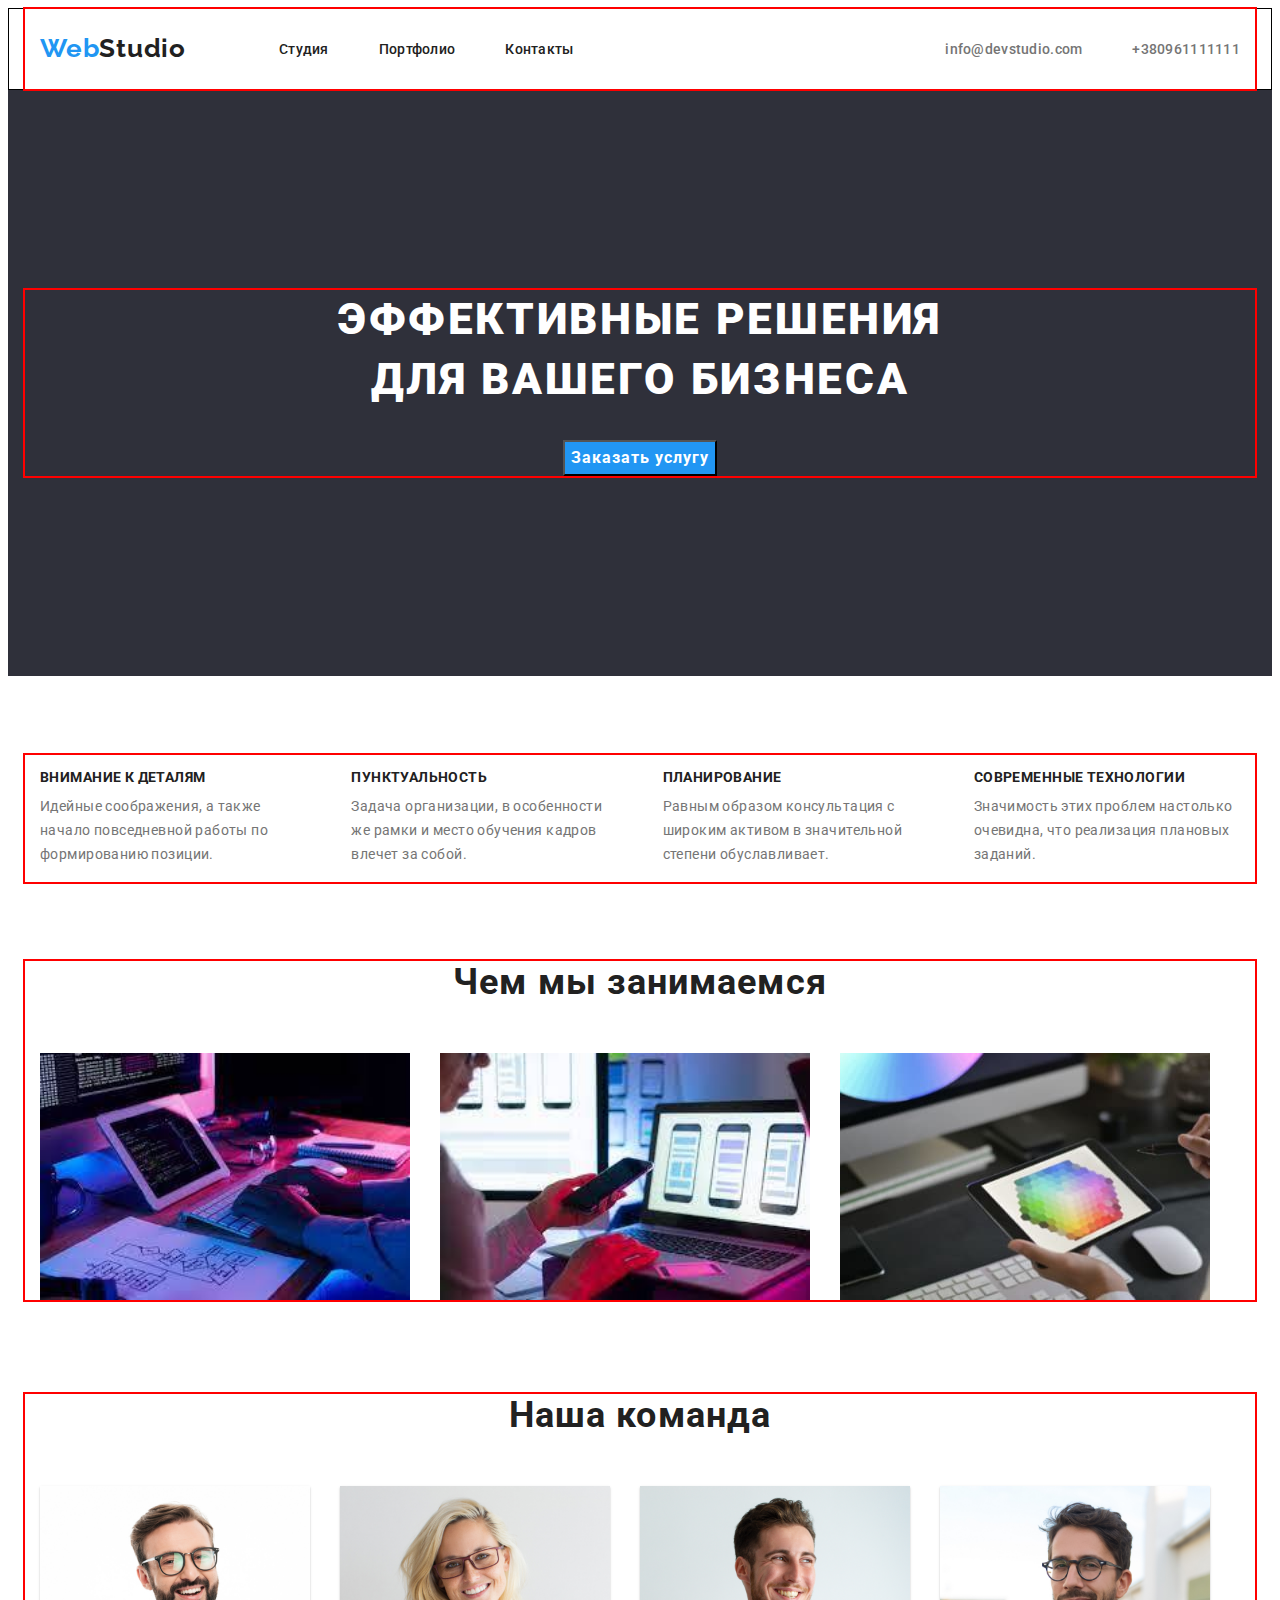
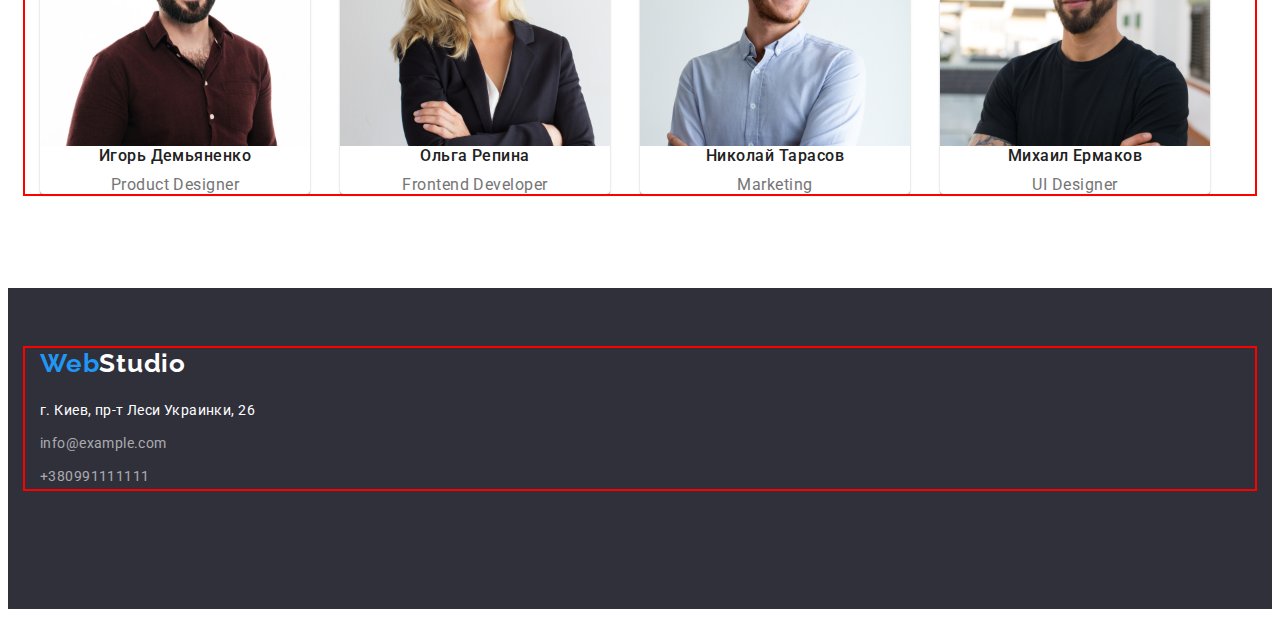
<file: index.html>
<!DOCTYPE html>
<html lang="en">
<head>
    <meta charset="UTF-8">
    <meta http-equiv="X-UA-Compatible" content="IE=edge">
    <meta name="viewport" content="width=device-width, initial-scale=1.0">
    <title>Document</title>
    <link rel="stylesheet" href="https://cdnjs.cloudflare.com/ajax/libs/modern-normalize/1.1.0/modern-normalize.min.css" integrity="sha512-wpPYUAdjBVSE4KJnH1VR1HeZfpl1ub8YT/NKx4PuQ5NmX2tKuGu6U/JRp5y+Y8XG2tV+wKQpNHVUX03MfMFn9Q==" crossorigin="anonymous" referrerpolicy="no-referrer" />
    <link rel="preconnect" href="https://fonts.googleapis.com">
    <link rel="preconnect" href="https://fonts.gstatic.com" crossorigin>
    <link href="https://fonts.googleapis.com/css2?family=Raleway:wght@700&family=Roboto:wght@400;500;700;900&display=swap" rel="stylesheet">
    <link rel="stylesheet" href="./css/reset.css" />
    <link rel="stylesheet" href="./css/styles.css" />
</head>
<body>

    <!-- Заголовок (хедер) -->
    <header class="header">
        <div class="container header-container">
        <nav class="header-nav">
            <a class="link-header" href="./index.html">
                <span class="logo logo-style">Web</span>Studio
            </a>
    
            <ul class="list header-list">
                <li class="header-item"><a class="link header-link" href="./index.html">Студия</a></li>
                <li class="header-item"><a class="link header-link" href="./portfolio.html">Портфолио</a></li>
                <li class="header-item"><a class="link header-link" href="">Контакты</a></li>
            </ul>
        </nav>    
    
            <ul class="list header-list-one">
                <li class="header-item-one"><a class="link header-link-one" href="mailto:info@devstudio.com">info@devstudio.com</a></li>
                <li class="header-item-one"><a class="link header-link-one" href="tel:+380961111111">+380961111111</a></li>
            </ul>
        </div> 
    </header>

    <!-- Секція 1 --> 
    <main>

    <div>
        <section class="hero">
            <div class="container">
            <h1 class="hero-title">Эффективные решения <br /> для вашего бизнеса</h1>
            
                <button class="hero-btn" type="button">Заказать услугу</button>
            </div>
        </section>
    </div>

    <!-- Секція 2 -->
    
        <section class="about">
            <div class="container">
            <ul class="list about-list">
                <li class="about-item">
                    <h3 class="about-title">Внимание к деталям</h3>
                <p class="about-pgf">Идейные соображения, а также начало повседневной работы по формированию позиции. </p>
                </li>
                <li class="about-item">
                    <h3 class="about-title">Пунктуальность</h3>
                <p class="about-pgf">Задача организации, в особенности же рамки и место обучения кадров влечет за собой. </p>
                </li>
                <li class="about-item">
                    <h3 class="about-title">Планирование</h3>
                <p class="about-pgf">Равным образом консультация с широким активом в значительной степени обуславливает. </p>
                </li>
                <li class="about-item">
                    <h3 class="about-title">Современные технологии</h3>
                <p class="about-pgf">Значимость этих проблем настолько очевидна, что реализация плановых заданий. </p>
                </li>
            </ul>
        </div>
        </section>

        <section class="foto">
            <div class="container">
     <h2 class="project-title">Чем мы занимаемся</h2>

  <ul class="list project-list">
     <li class="project-title-img">
        <img src="./images/work1.jpg" alt="розробка схеми" width="370">
     </li>
     <li class="project-title-img">
        <img src="./images/work2.jpg" alt="розробка мобільного додатку" width="370">
     </li>
     <li class="project-title-img">
        <img src="./images/dl_3.jpg" alt="розробка дизайну" width="370" height="246.198">
     </li>
  </ul>
           </div>
        </section>        

    

    <!-- Секція 3 -->
  
       <section class="team">
           <div class="container">
        <h2 class="work-title">Наша команда</h2>

        <ul class="list work-list">
            <li class="about-team">
                <img src="./images/img1.jpg" alt="фото працівника" width="270"> 
                <h3 class="work-list-name"> Игорь Демьяненко </h3> 
                <p class="work-pgf"> Product Designer </p>
            </li>
            <li class="about-team">
                <img src="./images/img2.jpg" alt="фото працівника" width="270"> 
                <h3 class="work-list-name"> Ольга Репина </h3>
                <p class="work-pgf"> Frontend Developer </p>
            </li>
            <li class="about-team">
                <img src="./images/img3.jpg" alt="фото працівника" width="270">
                <h3 class="work-list-name"> Николай Тарасов </h3> 
                <p class="work-pgf"> Marketing </p>
            </li>
            <li class="about-team">
                <img src="./images/img4.jpg" alt="фото працівника" width="270">
                <h3 class="work-list-name"> Михаил Ермаков </h3> 
                <p class="work-pgf"> UI Designer </p>  
            </li>
        </ul>
           </div>
         
       </section>
  


</main>
<!-- Футер. Підвал -->
        
         <footer class="footer footer-container">
             <div class="container">
        <div class="logo-logo">
            <a class="link-footer" href="/">
                <span class="logo">Web</span>Studio
            </a>
        </div>
            <address class="link footer-link">
             <ul class="list footer-list">
                 <li class="footer-item"><a class="link footer-link-city" href="">г. Киев, пр-т Леси Украинки, 26</a> </li>
                 <li class="footer-item"><a class="link footer-link" href="mailto:info@example.com">info@example.com</a></li>
                 <li class="footer-item"><a class="link footer-link" href="tel:+380991111111">+380991111111</a></li>
             </ul>
            </address>
             </div>
         
         
       
         </footer>
    </body>
</html>
</file>
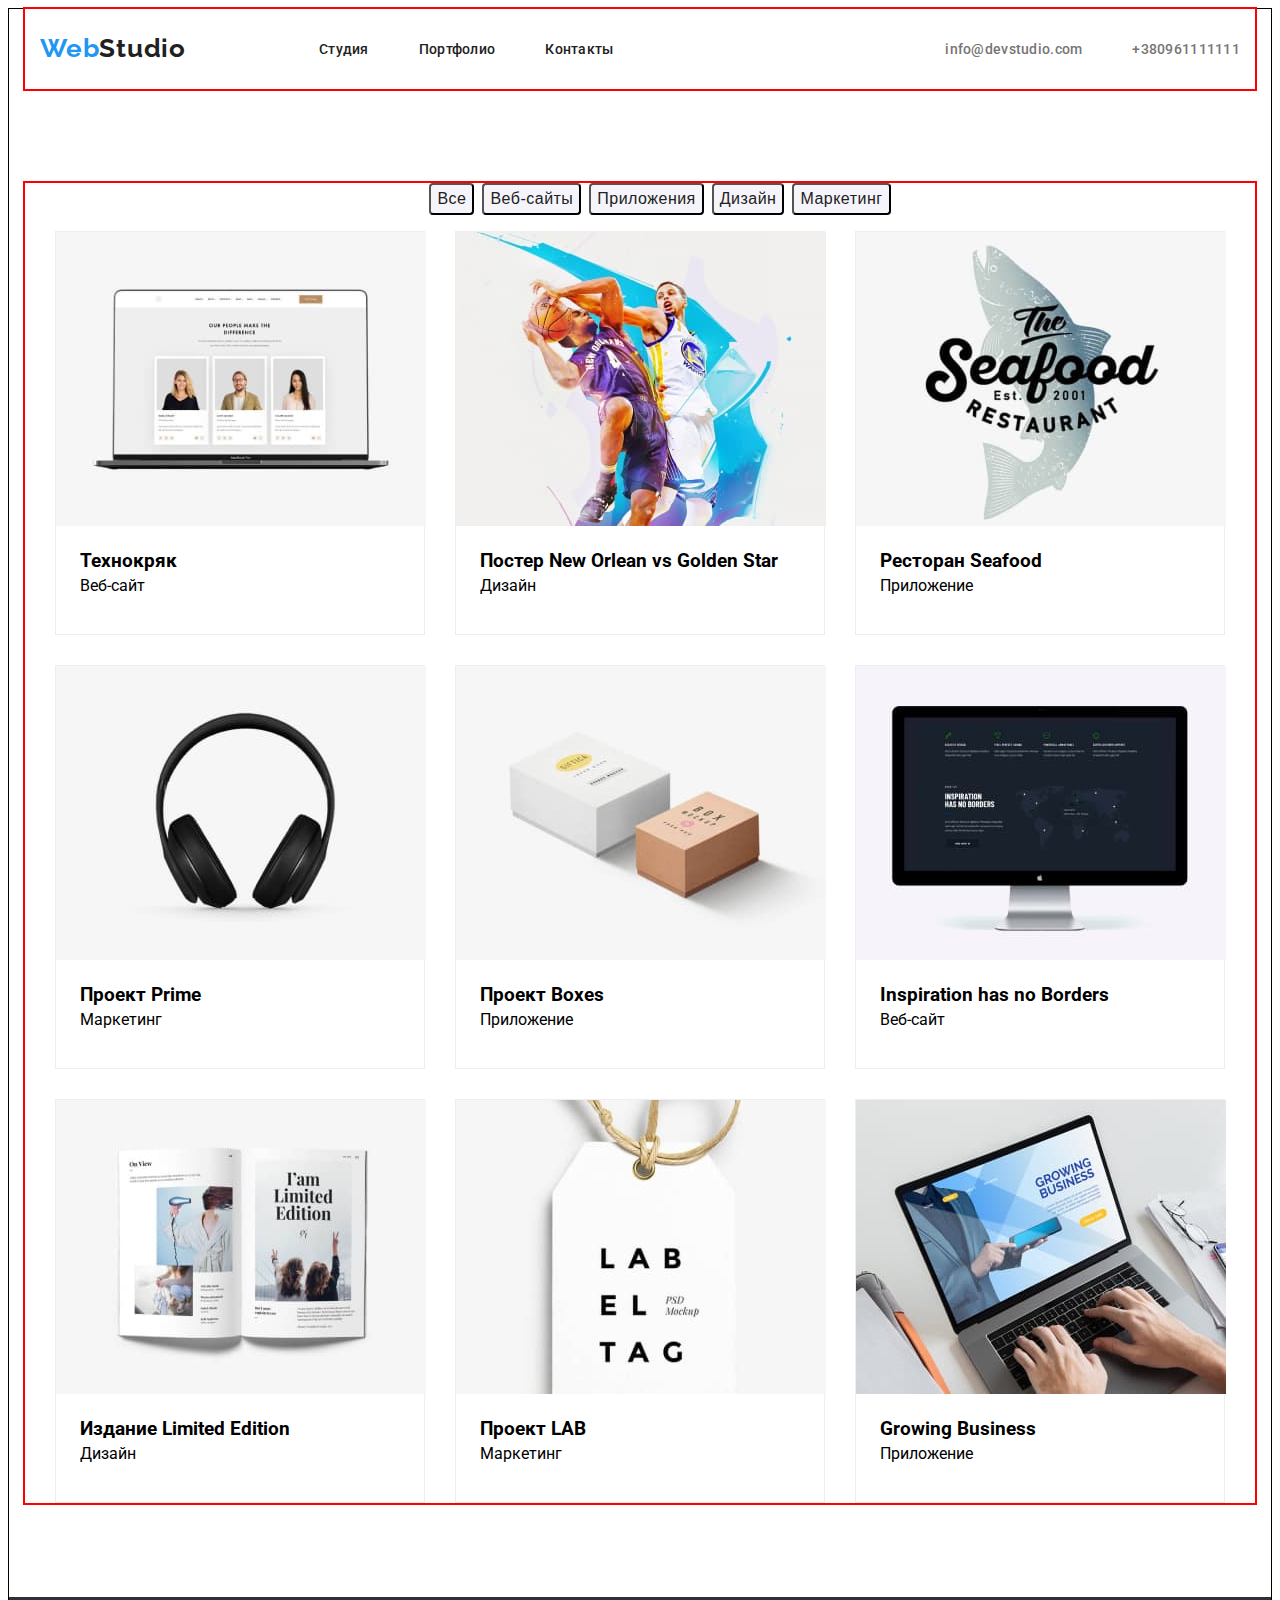
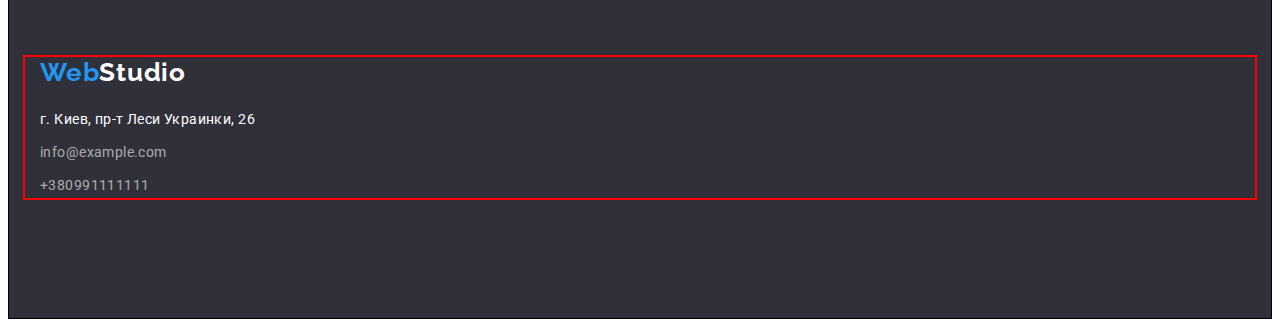
<file: portfolio.html>
<!DOCTYPE html>
<html lang="en">
<head>
    <meta charset="UTF-8">
    <meta http-equiv="X-UA-Compatible" content="IE=edge">
    <meta name="viewport" content="width=device-width, initial-scale=1.0">
    <title>Document</title>
    <link rel="stylesheet" href="https://cdnjs.cloudflare.com/ajax/libs/modern-normalize/1.1.0/modern-normalize.min.css" integrity="sha512-wpPYUAdjBVSE4KJnH1VR1HeZfpl1ub8YT/NKx4PuQ5NmX2tKuGu6U/JRp5y+Y8XG2tV+wKQpNHVUX03MfMFn9Q==" crossorigin="anonymous" referrerpolicy="no-referrer" />
    <link rel="preconnect" href="https://fonts.googleapis.com">
    <link rel="preconnect" href="https://fonts.gstatic.com" crossorigin>
    <link href="https://fonts.googleapis.com/css2?family=Raleway:wght@700&family=Roboto:wght@400;500;700;900&display=swap" rel="stylesheet">
    <link rel="stylesheet" href="css/styles.css" />
</head>
<body>

    <header class="header">
        <div class="container header-container">
        <nav class="header-nav">
            <a class="link-header" href="./index.html">
                <span class="logo logo-style">Web</span>Studio
            </a>
    
            <ul class="list header-list">
                <li class="header-item"><a class="link header-link " href="./index.html">Студия</a></li>
                <li class="header-item"><a class="link header-link" href="./portfolio.html">Портфолио</a></li>
                <li class="header-item"><a class="link header-link" href="">Контакты</a></li>
            </ul>
        </nav> 
           
    
            <ul class="list header-list-one">
                <li class="header-item-one"><a class="link header-link-one" href="mailto:info@devstudio.com">info@devstudio.com</a></li>
                <li class="header-item-one"><a class="link header-link-one" href="tel:+380961111111">+380961111111</a></li>
            </ul>  
        </div>               
    <main>

 <section class="main">
<div class="container">
     
  <ul class="list list-button">
      
      <li class="list-but"><button class="btn main-btn" type="button">Все</button></li>
      <li class="list-but"><button class="btn main-btn" type="button">Веб-сайты</button></li>
      <li class="list-but"><button class="btn main-btn" type="button">Приложения</button></li>
      <li class="list-but"><button class="btn main-btn" type="button">Дизайн</button></li>
      <li class="list-but"><button class="btn main-btn" type="button">Маркетинг</button></li>
        
  </ul>
    
<ul class="list pict-list">
    <li class="list-box list-boxing">
        <img src="./images/foto01.jpg" alt="ноутбук" 
        width="370">
        <h3 class="title-box">Технокряк</h3>
        <p class="paragraf">Веб-сайт</p> 
    </li>
    <li class="list-box list-boxing">
        <img src="./images/foto02.jpg" alt="баскетболісти" 
        width="370">
        <h3 class="title-box">Постер New Orlean vs Golden Star</h3>
        <p class="paragraf">Дизайн</p>
    </li>
    <li class="list-box list-boxing">
        <img src="./images/foto03.jpg" alt="лого" 
        width="370">
        <h3 class="title-box">Ресторан Seafood</h3>
        <p class="paragraf">Приложение</p>
    </li>
    <li class="list-box list-boxing">
        <img src="./images/foto04.jpg" alt="навушники"
         
        width="370">
        <h3 class="title-box">Проект Prime</h3>
        <p class="paragraf">Маркетинг</p>
    </li>
    <li class="list-box list-boxing">
        <img src="./images/foto05.jpg" alt="картонні коробки" 
        width="370">
        <h3 class="title-box">Проект Boxes</h3>
        <p class="paragraf">Приложение</p>
    </li>
    <li class="list-box list-boxing">
        <img src="./images/foto06.jpg" alt="монітор" 
        width="370">
        <h3 class="title-box">Inspiration has no Borders</h3>
        <p class="paragraf">Веб-сайт</p>
    </li>
    <li class="list-box list-boxing">
        <img src="./images/foto07.jpg" alt="розгорнута книга" 
        width="370">
        <h3 class="title-box">Издание Limited Edition</h3>
        <p class="paragraf">Дизайн</p>
    </li>
    <li class="list-box list-boxing">
        <img src="./images/foto08.jpg" alt="брилок" 
        width="370">
        <h3 class="title-box">Проект LAB</h3>
        <p class="paragraf">Маркетинг</p>
    </li>
    <li class="list-box list-boxing">
        <img src="./images/foto09.jpg" alt="робота за ноутбуком" 
        width="370">
        <h3 class="title-box">Growing Business</h3>
        <p class="paragraf">Приложение</p>
    </li>

</ul>

</div>
</section>

    </main>
<!-- <div class="container">
    <footer class="footer footer-container">
    <div class="logo-logo">
        <a class="link-footer" href="/">
            <span class="logo">Web</span>Studio
        </a>
    </div>
        <address class="link footer-link">
         <ul class="list footer-list">
             <li class="footer-item"><a class="link footer-link-city" href="">г. Киев, пр-т Леси Украинки, 26</a> </li>
             <li class="footer-item"><a class="link footer-link" href="mailto:info@example.com">info@example.com</a></li>
             <li class="footer-item"><a class="link footer-link" href="tel:+380991111111">+380991111111</a></li>
         </ul>
        </address>

    </footer>
</div>   -->
<footer class="footer footer-container">
    <div class="container">
<div class="logo-logo">
   <a class="link-footer" href="/">
       <span class="logo">Web</span>Studio
   </a>
</div>
   <address class="link footer-link">
    <ul class="list footer-list">
        <li class="footer-item"><a class="link footer-link-city" href="">г. Киев, пр-т Леси Украинки, 26</a> </li>
        <li class="footer-item"><a class="link footer-link" href="mailto:info@example.com">info@example.com</a></li>
        <li class="footer-item"><a class="link footer-link" href="tel:+380991111111">+380991111111</a></li>
    </ul>
   </address>
    </div>



</footer>
</body>
</html>
</file>
<file: css/styles.css>
:root {
--header-background-color:#FFFFFF;
--hover-focus-color:#2196F3;
--head-dark-color:#212121;
--body-dark-color:#212121;
}

.container {
    width: 1200px;
    padding-left: 15px;
    padding-right: 15px;
    margin: 0 auto;
    outline: 2px solid red;
}

body {
    font-family: "Roboto" , sans-serif;
    background-color: var(--header-background-color);
}

 .list {
    list-style: none;
} 

.link {
    text-decoration: none;
} 

[href] {
    text-decoration: none;
} 

 /* ------------------HEADER------------------ !!!! */
.header {
    background-color: var(--header-background-color);
    border: 1px solid;
   
}

.link-header {
    font-family: "Raleway" , sans-serif;
    font-style: normal;
    font-weight: bold;
    font-size: 26px;
    line-height: 1.19;    
    letter-spacing: 0.03em;
    color: var(--head-dark-color);
    margin-right: 93px;
    padding-top: 24px;
    padding-bottom: 25px;
}

.header-container {
    display: flex;
    align-items: center;
}

.header-nav {
    display: flex;
    align-items: center;
}

.header-list {
    display: flex;
    align-items: center;
}

.header-list-one {
    display: flex;
    align-items: center;
    margin-left: auto;
}
.header-list-one > .header-item-one:first-child {
    margin-right: 50px;

}

.header-item:not(:last-child) {
    margin-right: 50px;
}

/* .header-link-one:first-child {
    margin-right: 50px;
} */


.logo {
color: #2196F3;
}

.header-link {
    font-weight: 500;
    font-size: 14px;
    line-height: 1.14;
    letter-spacing: 0.02em;
    color: var(--body-dark-color);
}


.header-link:hover,
.header-link:focus {
    color: var(--hover-focus-color);
}

.header-link-one {
    font-weight: 500;
    font-size: 14px;
    line-height: 1.14;
    letter-spacing: 0.02em;
    color: #757575;
}

.header-link-one:hover,
.header-link-one:focus {
    color:var(--hover-focus-color);
}

/* ------------------HERO----------------- */

.hero {
    background-color:#2F303A;
    padding-top: 200px;
    padding-bottom: 200px; 
    text-align:center}


.hero-title {
    font-weight: 900;
    font-size: 44px;
    line-height: 1.36;
    text-align: center;
    letter-spacing: 0.06em;
    text-transform: uppercase;
    color: #FFFFFf;
    margin-bottom: 30px;
}

.hero-btn {
    font-family: inherit;
    font-weight: bold;
    font-size: 16px;
    line-height: 1.87;
    display: flex;
    align-items: center;
    text-align: center;
    letter-spacing: 0.06em;
    color: #FFFfFF;
   }


.hero-btn:hover,
.hero-btn:focus {
   color:  #FFFFFF;
}
.hero-btn {
    background-color: #2196F3;
    margin: auto;
}

/* --------------------------SECTION_ABOUT------------------------ */
.about {
    padding-top: 94px;
    padding-bottom: 0px;
}

.about-list {
    display: flex;
    flex-wrap: nowrap;
   margin: -15px;
}

.about-item {
    width: calc(100% / 4 - 30px);
    margin: 15px;
}

.about-item:not(:last-child) {
    margin-right: 30px;
}


.about-title {
    font-size: 14px;
    line-height: 1.14;
    letter-spacing: 0.03em;
    text-transform: uppercase;
    color: var(--body-dark-color);
    margin-bottom: 10px;

}

.about-pgf {
    font-size: 14px;
    line-height: 1.71;
    letter-spacing: 0.03em;
    color: #757575;
    
    
}

/* ----------------------------------SECTION-FOTO---------------------------------- */

.project-title {
    
    font-size: 36px;
    line-height: 1.17;
    text-align: center;
    letter-spacing: 0.03em;
    color: var(--body-dark-color);
    margin-bottom: 50px;
    margin-top: 94px;
}

.project-list {
    display: flex;
    flex-wrap: wrap;
}

.project-title-img:not(:last-child) {
    margin-right: 30px;
}

.project-title-img {
 flex-basis:calc((100% - 90px) / 3)
}









/* -------------------------TEAM------------------------- */
.team {
    padding-top: 94px;
    padding-bottom: 94px;
}

.work-list {
    display: flex;
    flex-wrap: wrap;
    text-align: center;
    /* margin: -15px; */
    width: 1200px;
}

.about-team {
    background: #FFFFFF;
    box-shadow: 0px 1px 3px rgba(0, 0, 0, 0.12), 0px 1px 1px rgba(0, 0, 0, 0.14), 0px 2px 1px rgba(0, 0, 0, 0.2);
    border-radius: 0px 0px 4px 4px;
    width: calc(100% / 4 - 30px);
    justify-content: center;
}


.about-team:not(:last-child) {
 margin-right: 30px;
}

.work-title {
    font-size: 36px;
    line-height: 1.17;
    text-align: center;
    letter-spacing: 0.03em;
    color: var(--body-dark-color);
    margin-bottom: 50PX;
}


.work-list-name {
    font-weight: 500;
    font-size: 16px;
    line-height: 1.19;
    text-align: center;
    letter-spacing: 0.03em;
    color: var(--body-dark-color);
    margin-top: 30;
    margin-bottom: 10px;
}

.work-pgf {
    font-size: 16px;
    line-height: 1.19;
    text-align: center;
    letter-spacing: 0.03em;
    color: #757575;
}



/* -------------------------FOOTER------------------------- */

.footer {
    background-color: #2F303A;
    padding-top: 60px;
    padding-bottom: 60px;
}

.footer-list {
    padding: 0;
    margin-bottom: 60px;
}

.logo-logo {
    margin-bottom: 20px;
}

.footer-container {
    display: block;
    flex-wrap: wrap;
}

.link-footer {
    font-family: "Raleway" , sans-serif;
    font-style: normal;
    font-weight: bold;
    font-size: 26px;
    line-height: 1.19;    
    letter-spacing: 0.03em;
    color: #FFFFFF;
    /* margin-bottom: 60px; */
}


.footer-item:not(:last-child) {
margin-bottom: 9px;
}

.footer-link-city {
    font-family: "Roboto" , sans-serif;
    font-size: 14px;
    line-height: 1.71;
    letter-spacing: 0.03em;
    color: #FFFFFF;
}

.footer-link-city:hover,
.footer-link-city:focus {
    
    color: var(--hover-focus-color);
}


.footer-link {
    font-family: "Roboto" , sans-serif;
    font-style: normal;
    font-size: 14px;
    line-height: 1.71;
    letter-spacing: 0.03em;
    color: rgba(255, 255, 255, 0.6);
}

.footer-link:hover, 
.footer-link:focus {
   color:  var(--hover-focus-color);
}






/* --------------------------PORTFOLIO-------------------------- */

/* ХЕДЕР ВЗЯТИЙ ІЗ INDEX.HTML */

/* ------------------------------MAIN BUTTON------------------------------ */




.btn {
    background: #F5F4FA;
    border-radius: 4px;
    
}

.list-button {
    display: flex;
    flex-wrap: wrap;
    justify-content: center;
    margin-top: 94px;
}

.list-but:not(:last-child) {
    margin-right: 8px;
}



.pict-list:nth-last-child(-n + 3) {
    margin-bottom: 94px;
    display: flex; 
    flex-wrap: wrap;
    /* margin-right: -30px; */
    justify-content: center;
    padding-left: 0;
    
}
.list-boxing:nth-child(-n + 6) {
    margin-bottom: 30px;
}
.list-boxing:not(:nth-child(3n + 3)) {
    margin-right: 30px;
}


.title-box {
    margin-top: 20px;
    margin-bottom: 4px;
    margin-left: 24px;
    margin-right: 24px;
}

.paragraf {
    margin-top: 0;
    margin-bottom: 20px;
    margin-left: 24px;
    margin-right: 24px;
}

.main-btn {
font-weight: 500;
font-size: 16px;
line-height: 1.62;
text-align: center;
letter-spacing: 0.03em;
color: #212121;
cursor: pointer;
}

.btn:hover,
.btn:focus {
background: #2196F3;
box-shadow: 0px 3px 1px rgba(0, 0, 0, 0.1), 0px 1px 2px rgba(0, 0, 0, 0.08), 0px 2px 2px rgba(0, 0, 0, 0.12);
border-radius: 4px;
}

.main-btn:hover,
.main-btn:focus {
font-weight: 500;
font-size: 16px;
line-height: 1.62;
text-align: center;
letter-spacing: 0.03em;
color: #FFFFFF;
}

.list-box {
width: 370px;
height: 404px;
left: 215px;
top: 262px;
background: #FFFFFF;
border: 1px solid #EEEEEE;
box-sizing: border-box;
}
</file>
